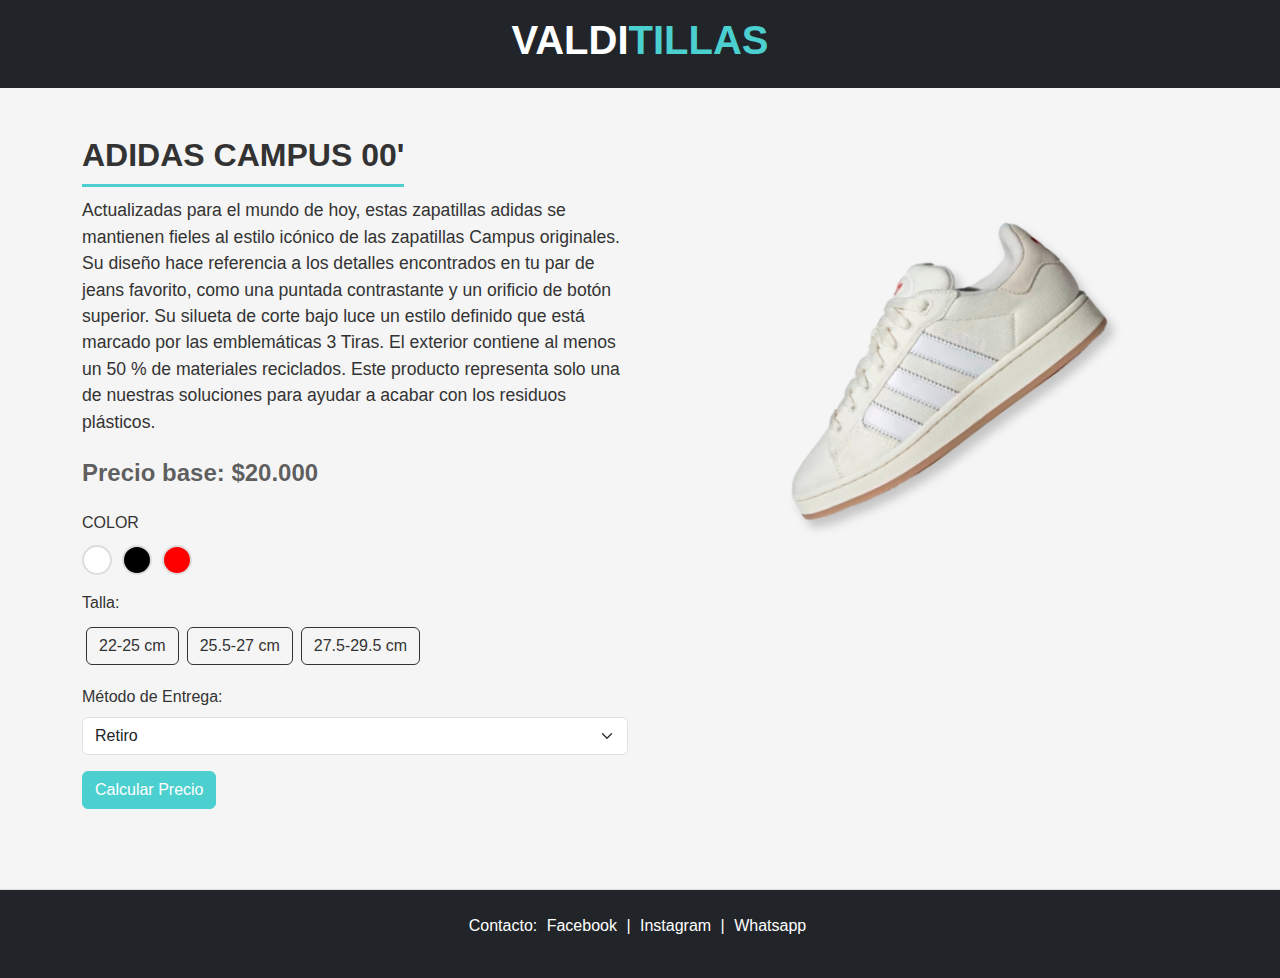
<file: index.html>
<!DOCTYPE html>
<html lang="es">
<head>
    <meta charset="UTF-8">
    <meta name="viewport" content="width=device-width, initial-scale=1.0">
    <title>Tienda de Zapatillas</title>
    <link href="https://cdn.jsdelivr.net/npm/bootstrap@5.3.3/dist/css/bootstrap.min.css" rel="stylesheet">
    <link rel="stylesheet" href="css/estilos.css">
</head>
<body>
    <div class="container-fluid p-0">
        <header class="bg-dark text-white text-center py-3">
            <h1 class="logo">VALDI<span>TILLAS</span></h1>
        </header>
        <main class="container py-5">
            <div class="row datos-zapatilla">
                <div class="col-md-6 order-md-1 order-2">
                    <h2 id="titulo-zapatilla" class="fw-bold">ADIDAS CAMPUS 00'</h2>
                    <p class="descripcion">Actualizadas para el mundo de hoy, estas zapatillas adidas se mantienen fieles al estilo icónico de las zapatillas Campus originales. Su diseño hace referencia a los detalles encontrados en tu par de jeans favorito, como una puntada contrastante y un orificio de botón superior. Su silueta de corte bajo luce un estilo definido que está marcado por las emblemáticas 3 Tiras. El exterior contiene al menos un 50 % de materiales reciclados. Este producto representa solo una de nuestras soluciones para ayudar a acabar con los residuos plásticos.</p>
                    <p class="precio">Precio base: $20.000</p>
                    <div class="my-3 d-none d-md-block">
                        <p class="mb-1">COLOR</p>
                        <div class="opciones-color d-flex justify-content-start">
                            <div class="opcion-color color-blanco" onclick="seleccionarColor('blanco')"></div>
                            <div class="opcion-color color-negro" onclick="seleccionarColor('negro')"></div>
                            <div class="opcion-color color-rojo" onclick="seleccionarColor('rojo')"></div>
                        </div>
                    </div>
                    <div class="form-group mt-3">
                        <label for="talla" class="form-label">Talla:</label>
                        <div class="opciones-talla d-flex flex-wrap">
                            <button type="button" class="btn btn-outline-dark m-1" data-talla="22-25" onclick="seleccionarTalla('22-25')">22-25 cm</button>
                            <button type="button" class="btn btn-outline-dark m-1" data-talla="25.5-27" onclick="seleccionarTalla('25.5-27')">25.5-27 cm</button>
                            <button type="button" class="btn btn-outline-dark m-1" data-talla="27.5-29.5" onclick="seleccionarTalla('27.5-29.5')">27.5-29.5 cm</button>
                        </div>
                    </div>
                    <div class="form-group mt-3">
                        <label for="entrega" class="form-label">Método de Entrega:</label>
                        <select id="entrega" class="form-select" onchange="cambiarMetodoEntrega()">
                            <option value="retiro">Retiro</option>
                            <option value="domicilio">Entrega a Domicilio</option>
                        </select>
                    </div>
                    <div id="datos-entrega" class="form-group mt-3" style="display: none;">
                        <label for="direccion" class="form-label">Dirección:</label>
                        <input type="text" id="direccion" class="form-control">
                        <label for="telefono" class="form-label">Número de Teléfono:</label>
                        <input type="text" id="telefono" class="form-control">
                    </div>
                    <button type="button" class="btn btn-primario mt-3" onclick="calcularPrecio()">Calcular Precio</button>
                </div>
                <div class="col-md-6 text-center order-md-2 order-1">
                    <div class="imagen-producto position-relative">
                        <img id="imagen-zapatilla" src="imagenes/blanco.png" class="img-fluid" alt="Zapatilla">
                    </div>
                    <div class="my-3 d-block d-md-none">
                        <p class="mb-1">COLOR</p>
                        <div class="opciones-color d-flex justify-content-center">
                            <div class="opcion-color color-blanco" onclick="seleccionarColor('blanco')"></div>
                            <div class="opcion-color color-negro" onclick="seleccionarColor('negro')"></div>
                            <div class="opcion-color color-rojo" onclick="seleccionarColor('rojo')"></div>
                        </div>
                    </div>
                </div>
            </div>
        </main>
        <footer class="text-center py-4 bg-dark text-white">
            <p>Contacto:
                <a href="https://facebook.com" target="_blank" class="text-white">Facebook</a> |
                <a href="https://instagram.com" target="_blank" class="text-white">Instagram</a> |
                <a href="https://whatsapp.com" target="_blank" class="text-white">Whatsapp</a>
            </p>
        </footer>
    </div>

    <script src="https://cdn.jsdelivr.net/npm/bootstrap@5.3.3/dist/js/bootstrap.bundle.min.js"></script>
    <script src="js/script.js"></script>
</body>
</html>
</file>
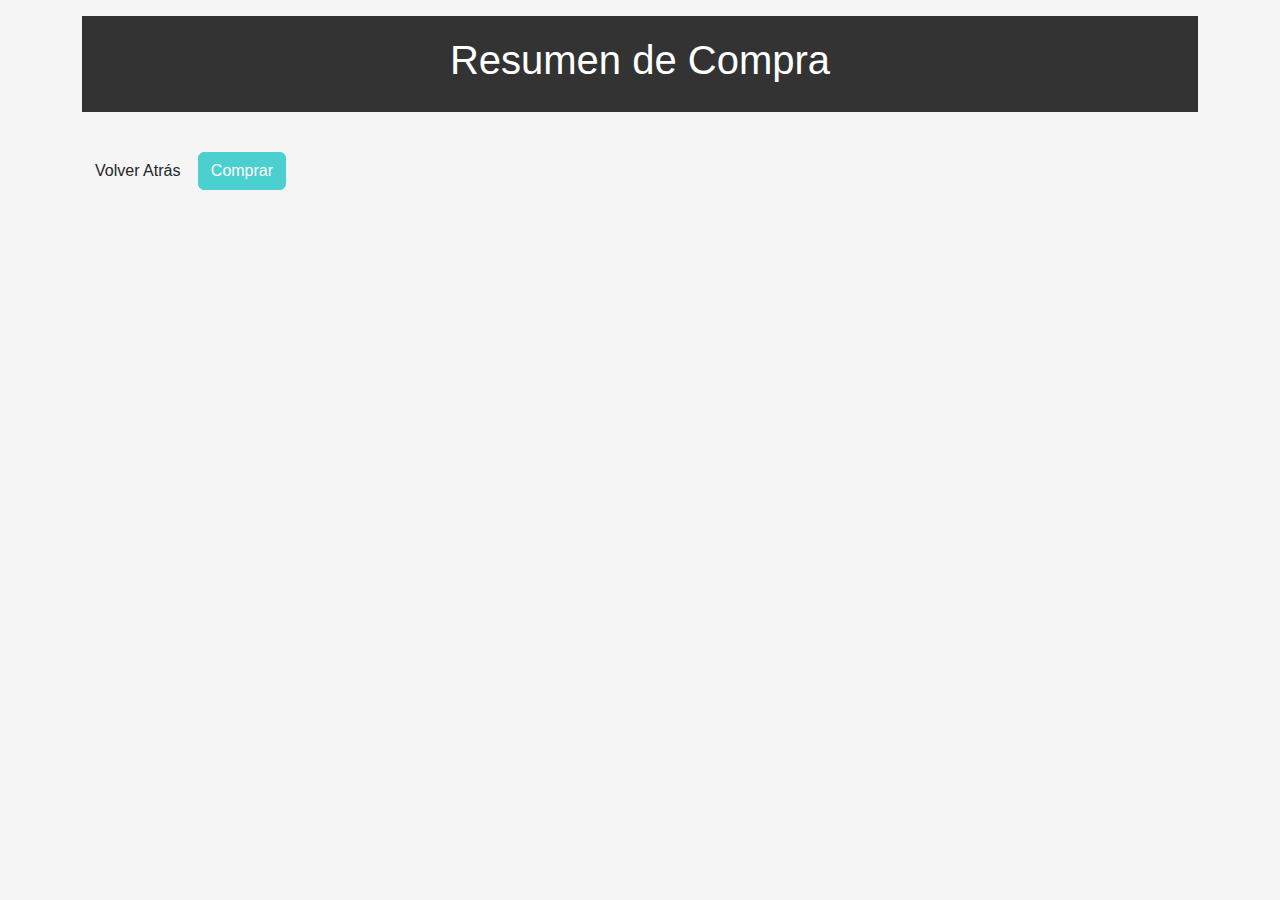
<file: resumen.html>
<!DOCTYPE html>
<html lang="es">
<head>
    <meta charset="UTF-8">
    <meta name="viewport" content="width=device-width, initial-scale=1.0">
    <title>Resumen de Compra</title>
    <link href="https://cdn.jsdelivr.net/npm/bootstrap@5.3.3/dist/css/bootstrap.min.css" rel="stylesheet">
    <link rel="stylesheet" href="css/estilos.css">
</head>
<body>
    <div class="container mt-3">
        <header class="text-center mb-4">
            <h1 id="resumen-texto">Resumen de Compra</h1>
        </header>
        <div id="resumen" class="mb-4"></div>
        <button type="button" class="btn mt-3" onclick="window.history.back()">Volver Atrás</button>
        <button type="button" class="btn btn-primario mt-3">Comprar</button>
    </div>

    <script>
        document.addEventListener('DOMContentLoaded', function() {
            var resumen = JSON.parse(sessionStorage.getItem('resumenCompra'));
            var resumenHtml = '<p><strong>Color:</strong> ' + resumen.color + '</p>' +
                              '<p><strong>Talla:</strong> ' + resumen.talla + ' cm</p>' +
                              '<p><strong>Precio Base:</strong> $' + resumen.precioBase + '</p>' +
                              '<p><strong>Recargo por Color:</strong> $' + resumen.recargoColor + '</p>' +
                              '<p><strong>Recargo por Entrega:</strong> $' + resumen.recargoEntrega + '</p>' +
                              '<p><strong>Total:</strong> $' + resumen.total + '</p>';
            if (resumen.entrega === 'domicilio') {
                resumenHtml += '<p><strong>Dirección:</strong> ' + resumen.direccion + '</p>' +
                               '<p><strong>Teléfono:</strong> ' + resumen.telefono + '</p>';
            }
            document.getElementById('resumen').innerHTML = resumenHtml;
        });
    </script>
    <script src="https://cdn.jsdelivr.net/npm/bootstrap@5.3.3/dist/js/bootstrap.bundle.min.js"></script>
</body>
</html>
</file>
<file: css/estilos.css>
/* Estilos generales */
body {
    font-family: 'Roboto', sans-serif;
    background-color: #f5f5f5;
    color: #333;
}

header {
    padding: 20px 0;
    background-color: #333;
}

.logo {
    font-size: 2.5rem;
    font-weight: bold;
    color: #fff;
}

.logo span {
    color: #4ccfcf;
}

#titulo-zapatilla {
    font-weight: 900;
    border-bottom: 3px solid #4ccfcf;
    width: fit-content;
    padding-bottom: 10px;
    margin-bottom: 10px;
    font-size: 2rem;
}

/* Estilos para las imágenes del producto */
.imagen-producto {
    padding: 2rem;
    position: relative;
    overflow: hidden;
}

.imagen-producto img {
    max-width: 100%;
    height: auto;
    transform: rotate(-35deg);
    filter: drop-shadow(1px 10px 5px rgba(0, 0, 0, 0.196));
    transition: transform 0.5s ease-in-out;
    animation: zapatilla infinite 4s ease-in-out;
}

.imagen-producto:hover img {
    transform: rotate(-35deg) scale(1.2);
}

@keyframes zapatilla {
    0% {
        transform: rotate(-35deg) translate(0, 0);
    }
    50% {
        transform: rotate(-35deg) translate(-10px, -30px);
        filter: drop-shadow(10px 40px 40px rgba(0, 0, 0, 0.316));
    }
    100% {
        transform: rotate(-35deg) translate(0, 0);
    }
}

/* Estilos para la descripción del producto */
.descripcion {
    font-size: 1.1rem;
    margin-bottom: 20px;
}

.precio {
    font-size: 1.5rem;
    font-weight: bold;
    color: #111111ae;
    margin: 20px 0;
}

/* Estilos para las opciones de color */
.opciones-color {
    display: flex;
    margin-top: 10px;
}

.opcion-color {
    width: 30px;
    height: 30px;
    border-radius: 50%;
    cursor: pointer;
    border: 2px solid #ddd;
    margin-right: 10px;
}

.opcion-color:hover {
    border: 2px solid #000;
}

.opcion-color.selected {
    border: 2px solid #000;
}

.color-blanco {
    background-color: white;
}

.color-negro {
    background-color: black;
}

.color-rojo {
    background-color: red;
}

/* Estilos para las opciones de talla */
.opciones-talla .btn-outline-dark {
    color: #333;
    border-color: #333;
}

.opciones-talla .btn-outline-dark:hover {
    background: #4ccfcf;
    border-color: #4ccfcf;
    color: white;
}

.opciones-talla .btn-outline-dark.active {
    background-color: #4ccfcf;
    border-color: #4ccfcf;
    color: #fff;
}

/* Estilos para el botón personalizado */
.btn-primario {
    background-color: #4ccfcf;
    border-color: #4ccfcf;
    color: #fff;
}

.btn-primario:hover {
    background-color: #3ba8a8;
    border-color: #3ba8a8;
    color: #fff;
}

/* Estilos del footer */
footer {
    border-top: 1px solid #ddd;
    margin-top: 2rem;
    padding-top: 1rem;
}

footer a {
    color: #4ccfcf;
    margin: 0 5px;
    text-decoration: none;
}

footer a:hover {
    text-decoration: underline;
}

#resumen-texto {
    color: white;
}

/* Estilos responsivos */
@media (max-width: 800px) {
    .datos-zapatilla {
        flex-direction: column;
    }
    .imagen-producto {
        order: 2;
    }
    .descripcion {
        order: 1;
    }
    .precio, .opciones-talla, .form-group, .btn {
        order: 3;
    }
    .opciones-color {
        margin-top: 1rem;
        justify-content: center;
    }

    #titulo-zapatilla {
        margin-top: 1rem;
    }
}
</file>
